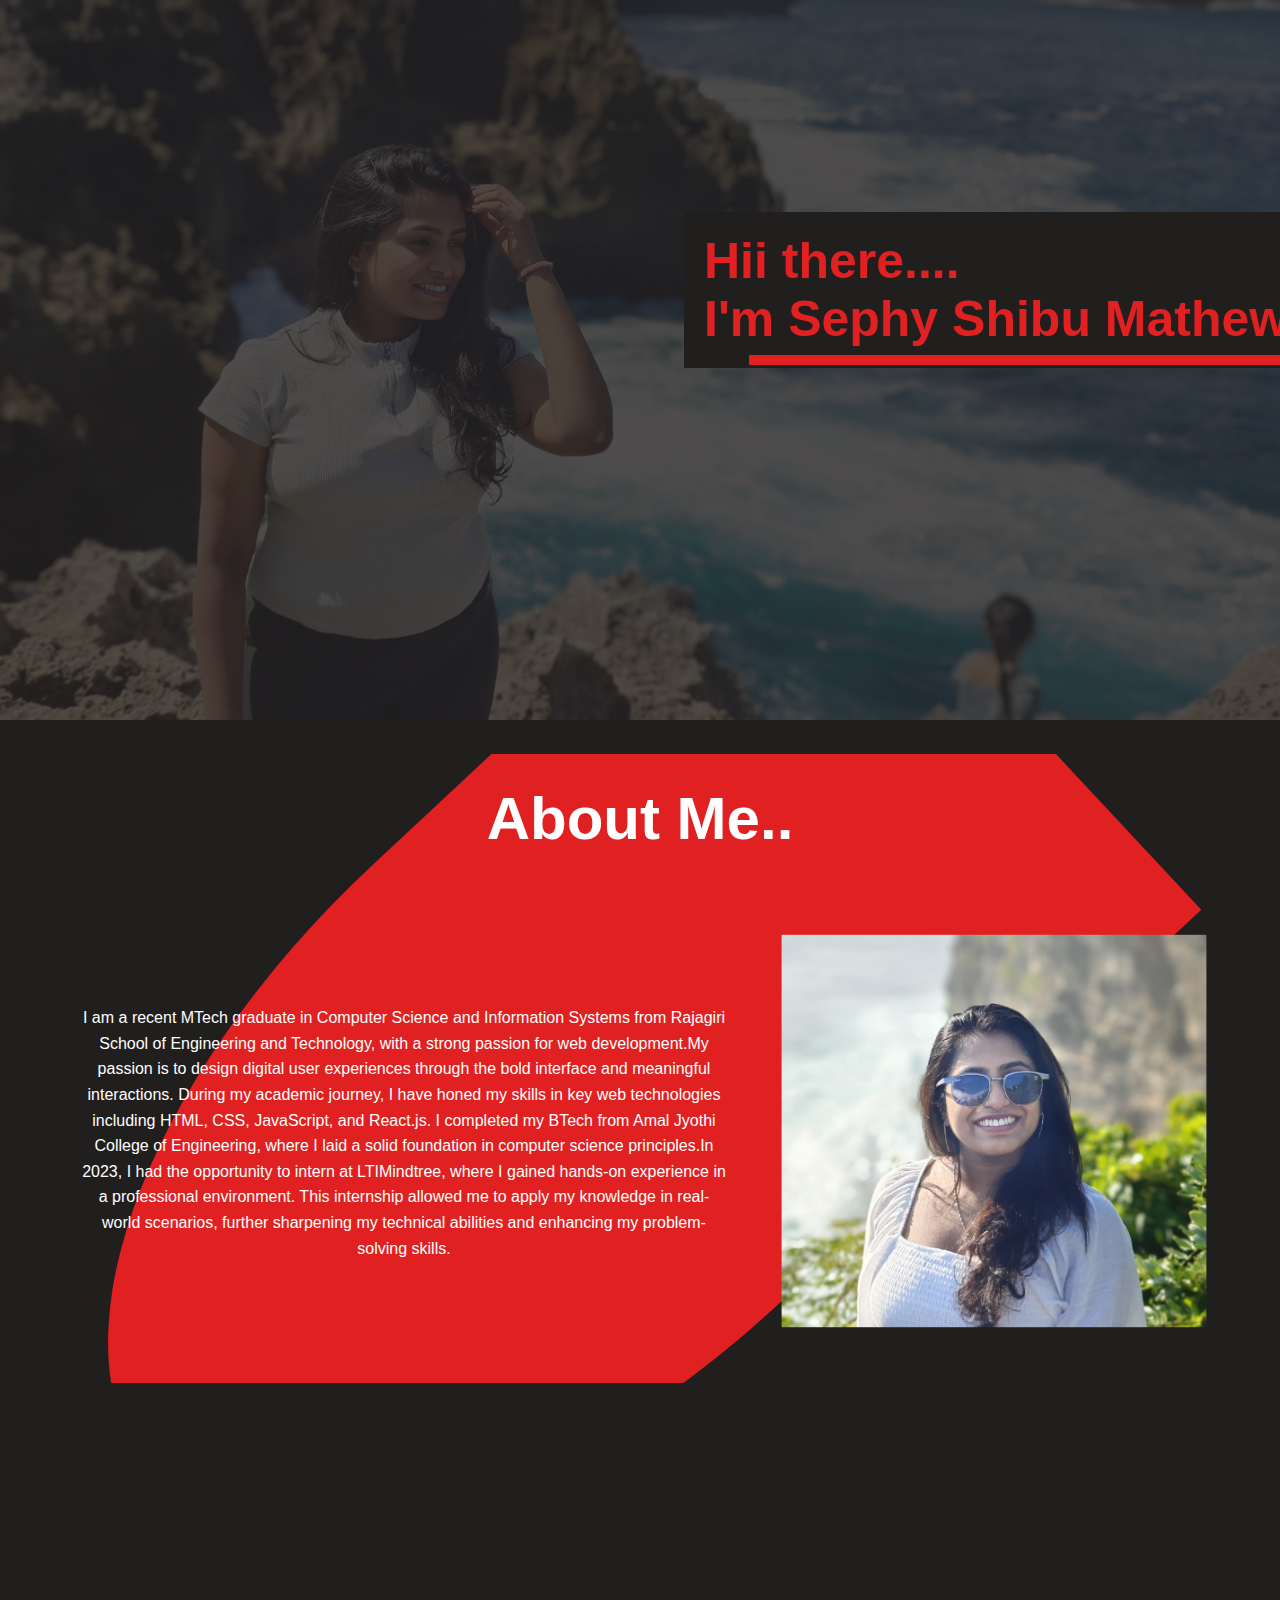
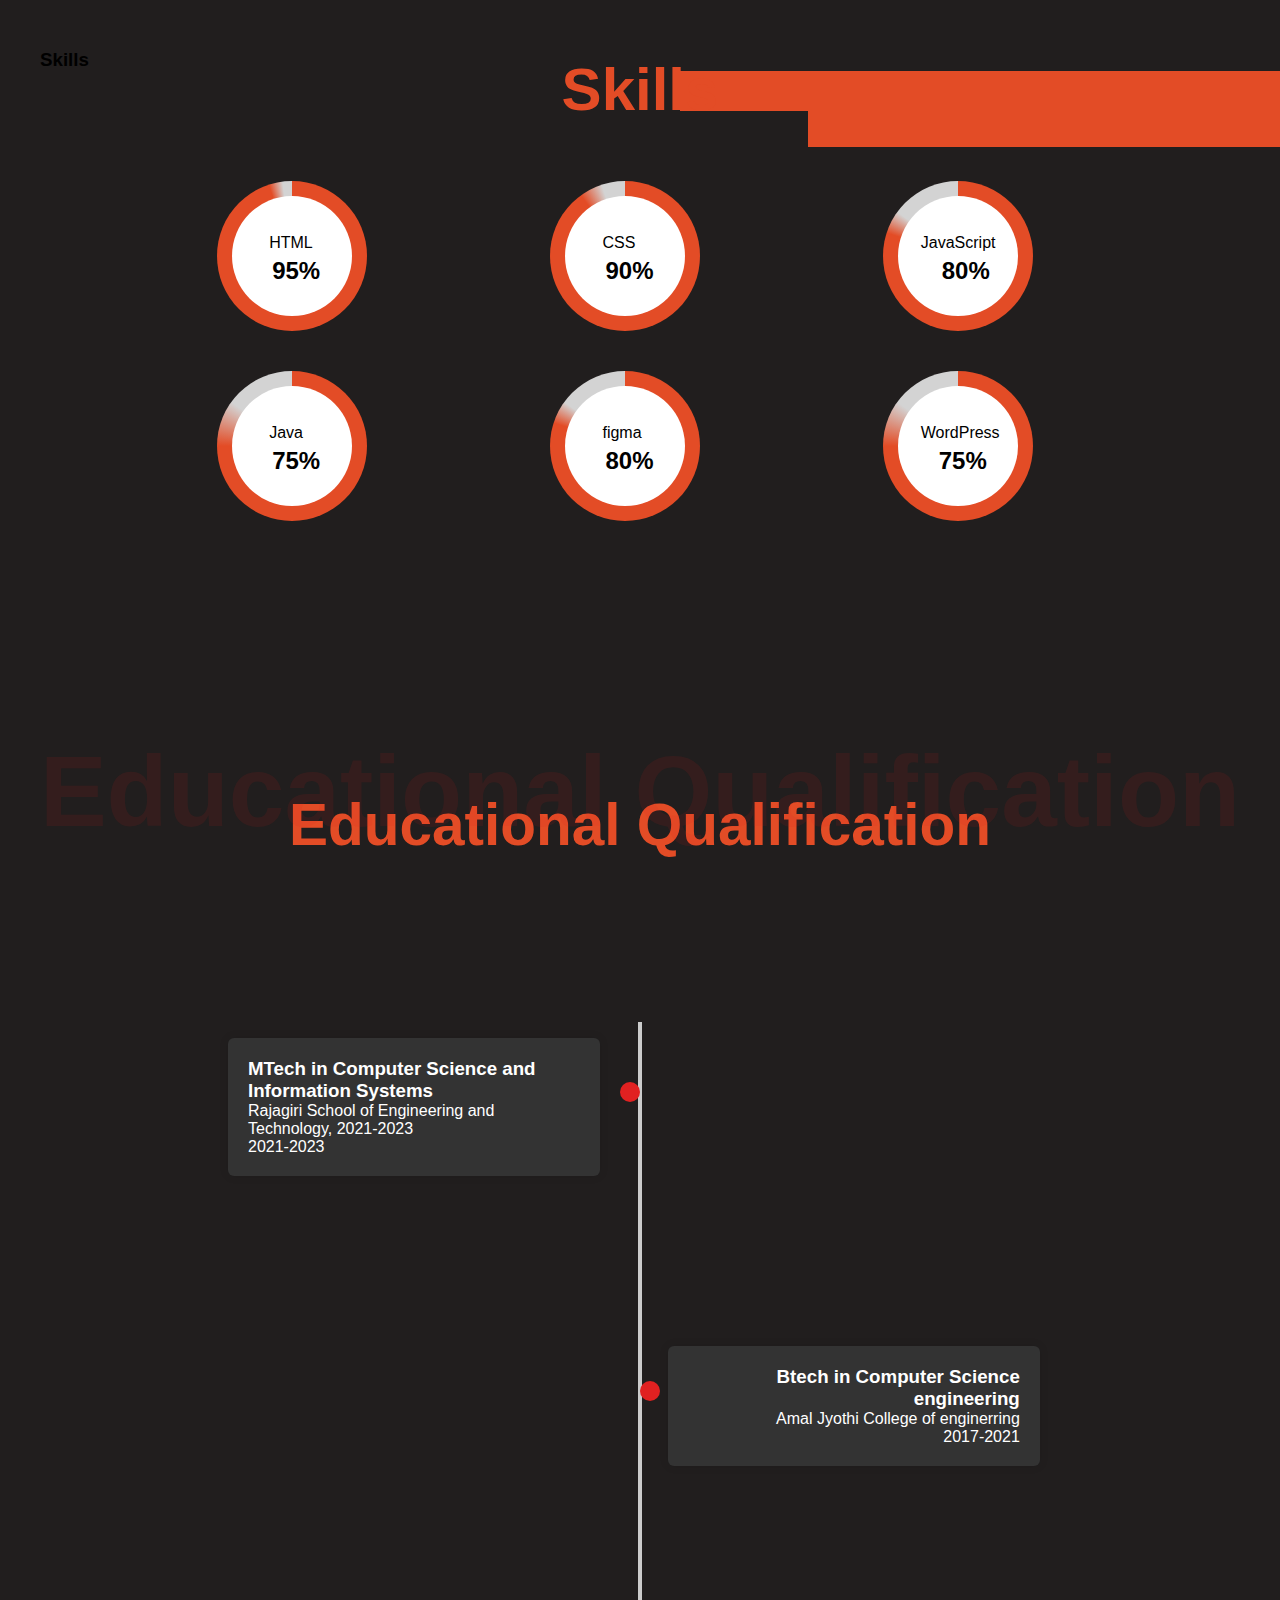
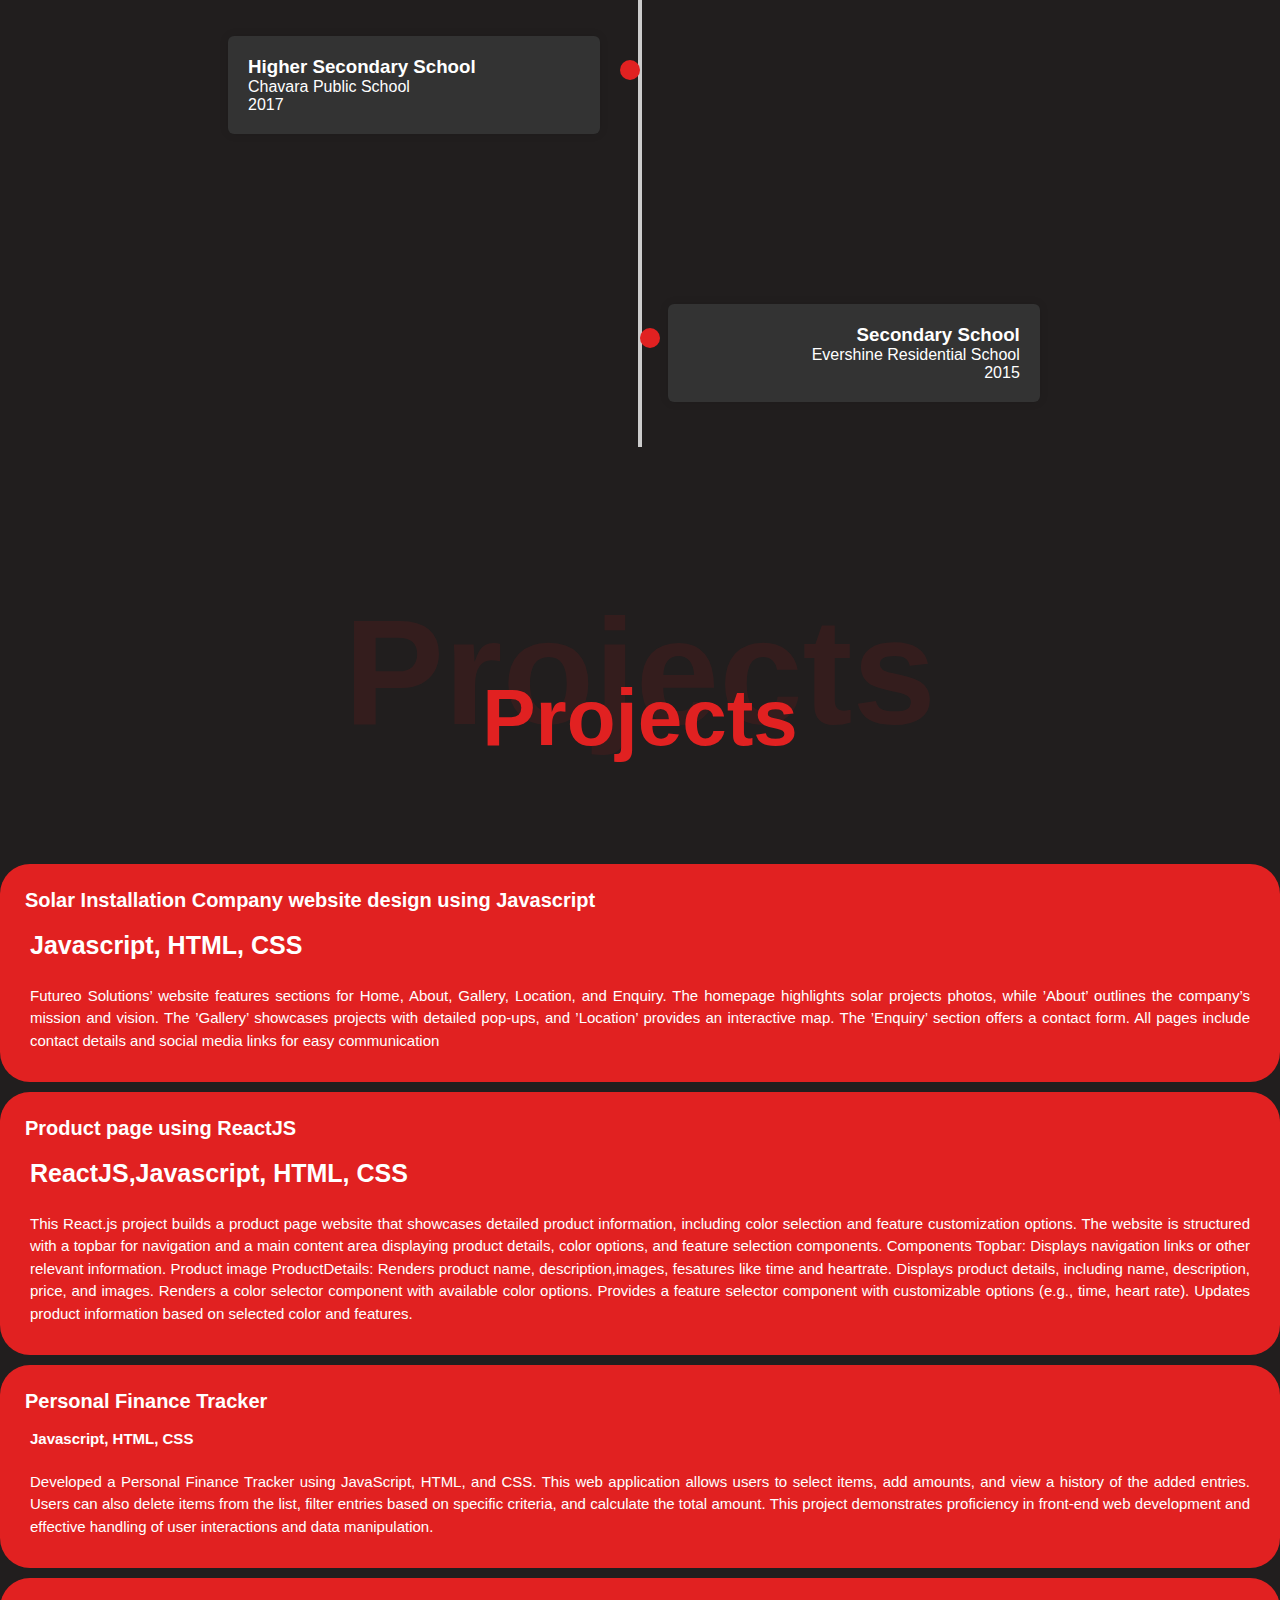
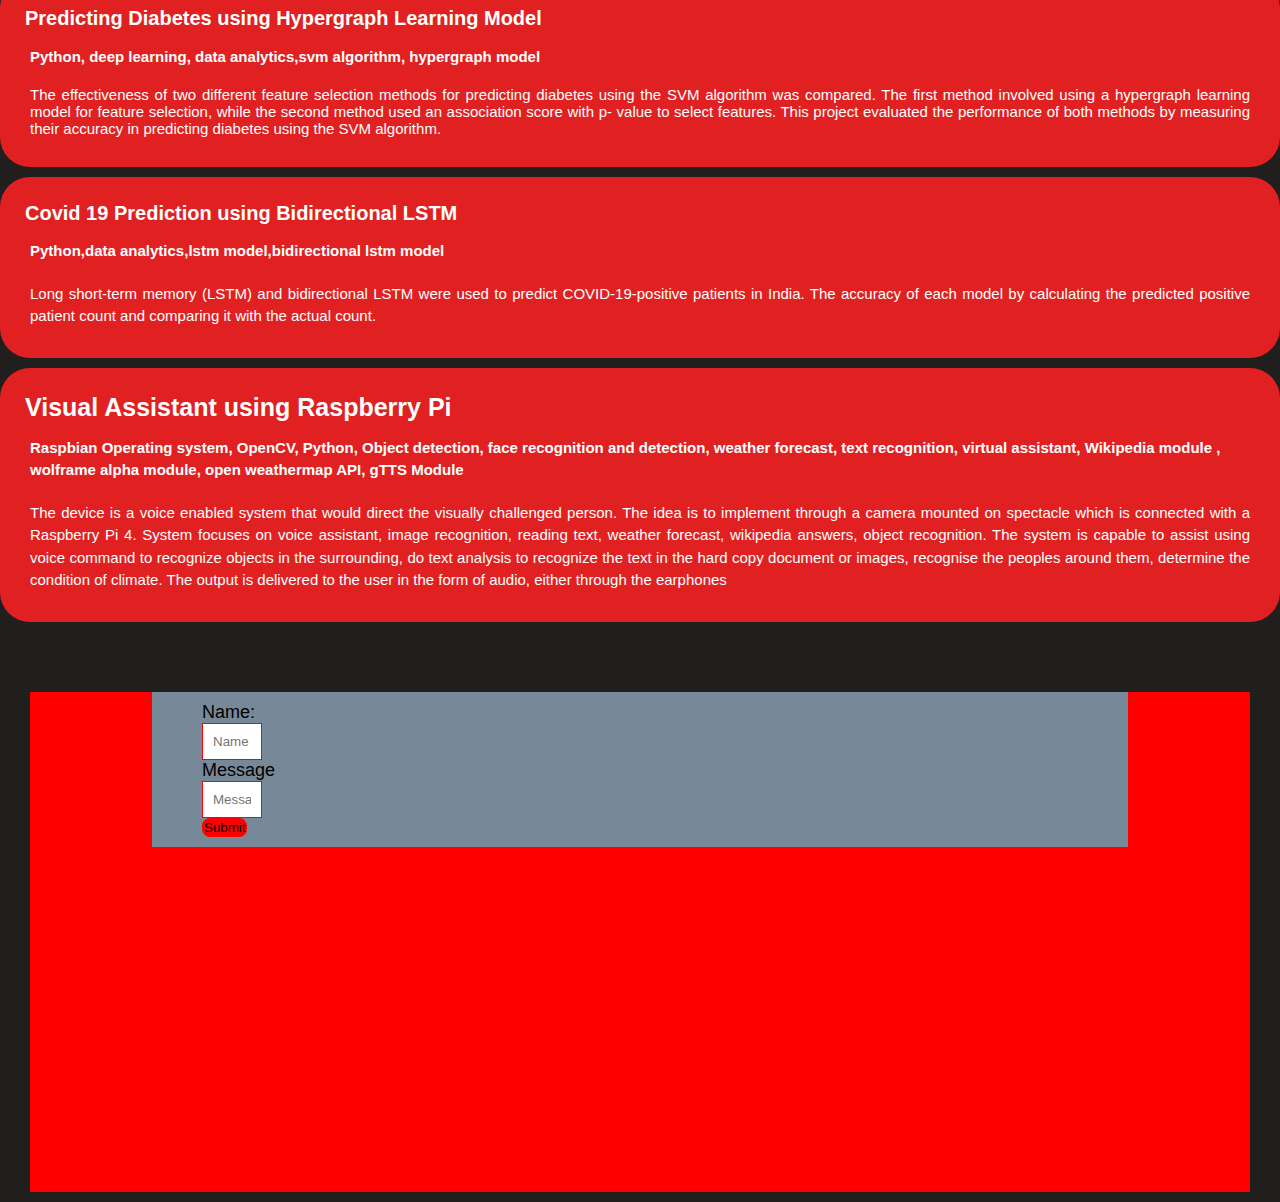
<file: index1.html>
<!doctype html>
<html>
    <head>
        <link rel="stylesheet" href="style1.css">
        <meta charset="UTF-8">
        <meta name="viewport" content="width=device-width, initial-scale=1.0">
        <title>Resume Protfolio</title>
    </head>

    <body>
        <header>
            <div class="banner">
                
                <div class="bannertext">
                    <h1 class="bannertitle">Hii there....<br>I'm Sephy Shibu Mathew</h1>
                    
                </div>
                <div class="designrect"></div>

                <div class="bannerimage">
                    <img src="landscape.jpg">
                    
                </div>
                
                
            </div>
        </header>
            
                <div class="firstpagecontainer">
                    
                    <div class="abouttitle">
                        <h1>About Me..</h1>
                    </div>

                    <div class="aboutcontainer">
                        <div class="name">
                            <p class="about">I am a recent MTech graduate in Computer Science and Information Systems from Rajagiri School of Engineering and Technology, 
                                with a strong passion for web development.My passion is to design digital user experiences through the bold interface and meaningful interactions. During my academic journey, I have honed my skills in key web technologies including HTML, CSS, JavaScript, and React.js. 
                                I completed my BTech from Amal Jyothi College of Engineering, where I laid a solid foundation in computer science principles.In 2023, I had the opportunity to intern at LTIMindtree, 
                                where I gained hands-on experience in a professional environment. This internship allowed me to apply my knowledge in real-world scenarios, further sharpening my technical abilities 
                                and enhancing my problem-solving skills.</p>
                        </div>  
                        <div class="profile">
                            <img src="crop.jpg">
                        </div> 
                    </div> 
                    <div class="halfoval">

                    </div>
                    
                </div>
                 
                
                
                <div class="skillscontent">
                    <div class="skillsheading">
                        <h1 class="background-headingskills">Skills</h1>
                        <h3>Skills</h3>
                    </div>
                    
                    <div class="rectangle1"></div>
                    <div class="rectangle2"></div>

                    <div class="skills">   
                        <div class="progress-container">
                           
                            <div class="progress-circle html">
                                <span>95%</span>
                                <p>HTML</p>
                            </div>
                        </div>
                    
                        <div class="progress-container">
                            
                            <div class="progress-circle css">
                                <span>90%</span>
                                <p>CSS</p>
                            </div>
                            
                        </div>
                    
                        
                        <div class="progress-container">
                           
                            <div class="progress-circle javascript">
                                <span>80%</span>
                                <p>JavaScript</p>
                            </div>
                            
                        </div>

                        <div class="progress-container">
                            
                            <div class="progress-circle java">
                                <span>75%</span>
                                <p>Java</p>
                            </div>
                            
                        </div>

                        <div class="progress-container">
                            
                            <div class="progress-circle figma">
                                <span>80%</span>
                                <p>figma</p>
                            </div>
                            
                        </div>

                        <div class="progress-container">
                            
                            <div class="progress-circle wordpress">
                                <span>75%</span>
                                <p>WordPress</p>
                            </div>
                            
                        </div>

                       
                    </div>
                </div>


                <div class="education-timeline">
                    <div class="eduheading">
                        <h1 class="background-headingedu">Educational Qualification</h1>
                        <h3>Educational Qualification</h3>
                    </div>
                    <div class="timeline-item right">
                        <div class="timeline-content">
                            <h3>MTech in Computer Science and Information Systems</h3>
                            <p>Rajagiri School of Engineering and Technology, 2021-2023</p>
                            <p>2021-2023</p>
                        </div>
                        <div class="circle"></div>
                    </div>
                
                    <div class="timeline-item left">
                        <div class="timeline-content">
                            <h3>Btech in Computer Science engineering</h3>
                            <p>Amal Jyothi College of enginerring</p>
                            <p>2017-2021</p>
                        </div>
                        <div class="circle"></div>
                    </div>
                
                    <div class="timeline-item right">
                        <div class="timeline-content">
                            <h3>Higher Secondary School</h3>
                            <p>Chavara Public School </p>
                            <p>2017</p>
                        </div>
                        <div class="circle"></div>
                    </div>

                    <div class="timeline-item left">
                        <div class="timeline-content">
                            <h3>Secondary School</h3>
                            <p>Evershine Residential School </p>
                            <p>2015</p>
                            
                        </div>
                        <div class="circle"></div>
                    </div>

                </div>

                <div class="Projects">
                    <h1 class="background-heading">Projects</h1>
                    <h3 class="headingproject">Projects</h3>
                    <div class="solar">
                        <h3>Solar Installation Company website design using Javascript</h3>
                        <h5>Javascript, HTML, CSS</h5>
                        <p>Futureo Solutions’ website features sections for Home, About, Gallery, Location, and Enquiry. The homepage
                            highlights solar projects photos, while ’About’ outlines the company’s mission and vision. The ’Gallery’ showcases
                            projects with detailed pop-ups, and ’Location’ provides an interactive map. The ’Enquiry’ section offers a contact
                            form. All pages include contact details and social media links for easy communication</p>
                    </div>
    
                    <div class="Reactjs">
                        <h3>Product page using ReactJS</h3>
                        <h5>ReactJS,Javascript, HTML, CSS </h5>
                        <p> This React.js project builds a product page website that showcases detailed product information, including color
                            selection and feature customization options. The website is structured with a topbar for navigation and a main
                            content area displaying product details, color options, and feature selection components. Components Topbar:
                            Displays navigation links or other relevant information. Product image ProductDetails: Renders product name,
                            description,images, fesatures like time and heartrate. Displays product details, including name, description, price,
                            and images. Renders a color selector component with available color options. Provides a feature selector component
                            with customizable options (e.g., time, heart rate). Updates product information based on selected color and
                            features.</p>
                        
                    </div>
    
                    <div class="financer">
                        <h3>Personal Finance Tracker</h3>
                        <h5>Javascript, HTML, CSS</h5>
                        <p>Developed a Personal Finance Tracker using JavaScript, HTML, and CSS. This web application allows users to
                            select items, add amounts, and view a history of the added entries. Users can also delete items from the list, filter
                            entries based on specific criteria, and calculate the total amount. This project demonstrates proficiency in front-end
                            web development and effective handling of user interactions and data manipulation.
                            </p>
                    </div>
    
                    <div class="diabetes">
                        <h3>Predicting Diabetes using Hypergraph Learning Model</h3>
                        <h5>Python, deep learning, data analytics,svm algorithm, hypergraph model</h5>
                        <p>The effectiveness of two different feature selection methods for predicting diabetes using the SVM algorithm was
                            compared. The first method involved using a hypergraph learning model for feature selection, while the second
                            method used an association score with p- value to select features. This project evaluated the performance of both
                            methods by measuring their accuracy in predicting diabetes using the SVM algorithm.
                            </p>
                    </div>

                    <div class="lstm">
                        <h3>Covid 19 Prediction using Bidirectional LSTM</h3>
                        <h5>Python,data analytics,lstm model,bidirectional lstm model</h5>
                        <p>Long short-term memory (LSTM) and bidirectional LSTM were used to predict COVID-19-positive patients in
                            India. The accuracy of each model by calculating the predicted positive patient count and comparing it with the
                            actual count.
                            </p>
                    </div>

                    <div class="pi">
                        <h3>Visual Assistant using Raspberry Pi</h3>
                        <h5>Raspbian Operating system, OpenCV, Python, Object detection, face recognition and detection, weather
                            forecast, text recognition, virtual assistant, Wikipedia module , wolframe alpha module, open weathermap API,
                            gTTS Module</h5>
                        <p>The device is a voice enabled system that would direct the visually challenged person. The idea is to implement
                            through a camera mounted on spectacle which is connected with a Raspberry Pi 4. System focuses on voice
                            assistant, image recognition, reading text, weather forecast, wikipedia answers, object recognition. The system is
                            capable to assist using voice command to recognize objects in the surrounding, do text analysis to recognize the
                            text in the hard copy document or images, recognise the peoples around them, determine the condition of climate.
                            The output is delivered to the user in the form of audio, either through the earphones
                            </p>
                    </div>
                </div>

                <div class="enquiry">

                    <div class="encontainer">
                        <form>
                            <label for="name">Name:</label>
                            <input type="text" placeholder="Name" id="name" required>
                            <label for="message">Message</label>
                            <input type="text" placeholder="Message" id="message" required>
                            <button type="submit">Submit</button>
                        </form>
                    </div>
                    
                </div>
                
                

                
    </body>
</html>
</file>
<file: style1.css>
* {
    margin: 0;
    padding: 0;
    border: none;
    box-sizing: border-box;
}
body{
        background-color:#211e1e;
        height: auto;
        font-family: sans-serif;
        width: 100%;
        overflow-x: hidden;
        
    }
/* .container{
    height: auto;
    width:100%;
    margin: 0 auto;
    position: relative;
    padding: 30px 20px;
    overflow: hidden;
} */
header{
    height:100%;
    width:100%;
    position: relative;
}
.banner{
    position: relative;
   
    width: 100%;
   
    height: auto;
    margin: 0 auto;
}

.bannerimage img{
    opacity: 0.2;
    width:100%;
    height:auto;
    position: relative;
    
}

.bannertext {
    position: absolute;
    top: 40%;
    left: 80%;
    transform: translate(-50%, -50%); /* Center the banner text */
    z-index: 2;
    width: 100%;
    overflow: hidden;
    background-color: #211e1e;
    max-width:680px;
    padding: 20px;
    /* border-radius: 20px; */
    
  }
  

.bannertitle  {
    color: rgb(225, 33, 33);
    font-size: 50px;
    text-align: left;
    opacity: 1;
    
  }

.designrect {
    position: absolute;
    top: 49%; 
    left: 58.5%;
    z-index: 2;
    padding: 5px;
    background-color:rgb(225, 33, 33); 
    color: #333;
    max-width: 680px;
    width: 100%; 
    /* border-radius: 20px; */
    
}

.bannerimage{
    z-index: 1;
    position: relative;
    overflow: hidden;
}

.firstpagecontainer{


    position: relative;
    display: block;
    justify-content: center; /* Centers the content horizontally */
    align-items: center; /* Centers the content vertically */
    margin-top: 30px;
    text-align: center; /* Centers text content */
    padding: 30px 50px ;
    z-index: 2;
    overflow: hidden;
    /* margin: 20px 30px; */
    /* background-color: pink; */
}
 .halfoval {
    
        position: absolute;
        bottom:0; /* Position the oval at the bottom */
        left: 0; /* Position the oval at the left */
        width: 90%; /* Adjust width as needed */
        height: 95%; /* Adjust height to ensure the shape fits perfectly */
        background-color: rgb(225, 33, 33);
        border-radius: 100% 0 0 100%; /* Creates a half-oval shape with the curve facing left */
        z-index: -1; /* Ensure it lies below the content */
        transform: rotate(-43deg); /* Rotate the oval to make it diagonal */
        
}

.abouttitle{
    
    color: white;
    position: relative;
    margin-bottom: 60px;
   
}
.abouttitle h1{
    font-size: 60px;
}

.aboutcontainer{
    
    display: flex;
    justify-content: space-between;
    align-items: center;
    

}
.name{
    padding: 20px 30px;
    width: 60%;
    justify-content: center;
    align-items: center;
    
}
.name p{
    color: white;
    line-height: 1.6;
    text-align: center;
}
.profile{
    width: 40%;
    
   
}
.profile img{
    width: 100%;
    transform: scale(0.9);
}
.skillscontent{
    display: block;
    justify-content: center;
    align-items: center;
    padding: 10px 20px;
    margin: 20px 20px;
    height: auto;
    margin-top: 20%;
   
}
.skillsheading h1{
    margin-bottom: 95px;
    color: #e34c26;
    text-align: center;
    margin-top: 40px;
    font-size: 60px;
}
.background-headingskills {
    font-size: 100px;
    color: rgba(225, 33, 33, 0.1); /* Set opacity for the background heading */
    position: absolute;
    top:80;
    left: 50%;
    transform: translate(-50%, -50%);
    z-index: 1;
    white-space: nowrap;
    pointer-events: none; 
}
.rectangle1{
    position: absolute;
    
    padding: 20px 30px;
    background-color: #e34c26;
    width: 100%;
    margin-left: 60%;
    margin-top:2.8%;
}
.rectangle2{
    position: absolute;
    padding: 20px 30px;
    background-color: #e34c26;
    width: 100%;
    margin-left: 50%;
    
}
.skills{
    position: relative;
    display: flex;
    justify-content: space-between;
    align-items: center;
    padding: 90px 100px;
    flex-wrap: wrap;
    
    
}
.progress-container {
    text-align: center;
    width: 30%;
    display: block;
    justify-content: center;
    align-items: center;
    margin: 0 auto;
}
/* .progress-container p{

    display: flex;
    justify-content: center;
    align-items: center;
    text-align: center;
} */
.progress-circle {
    width: 150px;
    height: 150px;
    background-color: lightgray;
    border-radius: 50%;
    position: relative;
}
.progress-circle span {
    position: absolute;
    top: 50%;
    left: 50%;
    transform: translate(-50%, -50%);
    font-size: 24px;
    font-weight: bold;
}
.progress-circle:before { /* it make white circle */
    content: "";
    position: absolute;
    top: 50%;
    left: 50%;
    width: 120px;
    height: 120px;
    background-color: white;
    border-radius: 50%;
    transform: translate(-50%, -50%);
    z-index: 1;
}
.progress-circle.html {
    background-image: conic-gradient(#e34c26 0% 95%, lightgray 98% 100%);
    margin-bottom: 80px;
    margin: 20px 60px;
}
.progress-circle.html p{
    position: absolute;
    top:35%;
    z-index: 1;
    left: 35%;
}
.progress-circle.html span{
    position: absolute;
    top:60%;
    z-index: 1;
    left: 53%;
}
.progress-circle.css {
    background-image: conic-gradient(#e34c26 0% 90%, lightgray 95% 100%);
    margin-bottom: 80px;
    margin: 20px 60px;
}
.progress-circle.css p{
    position: absolute;
    top:35%;
    z-index: 1;
    left: 35%;
}
.progress-circle.css span{
    position: absolute;
    top:60%;
    z-index: 1;
    left: 53%;
}
.progress-circle.javascript {
    background-image: conic-gradient(#e34c26 0% 80%, lightgray 85% 100%);
    
    margin-bottom: 80px;
    margin: 20px 60px;
}
.progress-circle.javascript p{
    position: absolute;
    top:35%;
    z-index: 1;
    left: 25%;
}
.progress-circle.javascript span{
    position: absolute;
    top:60%;
    z-index: 1;
    left: 55%;
}
.progress-circle.java {
    background-image: conic-gradient(#e34c26 0% 75%, lightgray 85% 100%);
    margin-bottom: 80px;
    margin: 20px 60px;
}
.progress-circle.java p{
    position: absolute;
    top:35%;
    z-index: 1;
    left: 35%;
}
.progress-circle.java span{
    position: absolute;
    top:60%;
    z-index: 1;
    left: 53%;
}
.progress-circle.figma {
    background-image: conic-gradient(#e34c26 0% 80%, lightgray 85% 100%);
    margin-bottom: 80px;
    margin: 20px 60px;
}
.progress-circle.figma p{
    position: absolute;
    top:35%;
    z-index: 1;
    left: 35%;
}
.progress-circle.figma span{
    position: absolute;
    top:60%;
    z-index: 1;
    left: 53%;
}
.progress-circle.wordpress {
    background-image: conic-gradient(#e34c26 0% 75%, lightgray 85% 100%);
    margin-bottom: 80px;
    margin: 20px 60px;
}
.progress-circle.wordpress p{
    position: absolute;
    top:35%;
    z-index: 1;
    left: 25%;
}
.progress-circle.wordpress span{
    position: absolute;
    top:60%;
    z-index: 1;
    left: 53%;
}

.education-timeline {
    position: relative;
    margin: 50px 0;
    width: 80%;
    margin: 50px auto;
    
    
}
.eduheading {
    margin-bottom:80px;
    color: #e34c26;
    text-align: center;
   margin-top: 150px;
    font-size:50px;
    
    position: relative;
}
.background-headingedu {
    font-size: 100px;
    color: rgba(225, 33, 33, 0.1); /* Set opacity for the background heading */
    position: absolute;
    top:80;
    left: 50%;
    transform: translate(-50%, -50%);
    z-index: 1;
    white-space: nowrap;
    pointer-events: none; /* Ensures the background text doesn't interfere with other elements */
}
.timeline-item {
    position: relative;
    width: 50%;
    padding: 20px;
    box-sizing: border-box;
    
}
.timeline-item .circle {
    position: absolute;
    width: 20px;
    height: 20px;
    background-color: #e12121;
    border-radius: 50%;
    top: 50%;
    transform: translateY(-50%);
    z-index: 1;
}
.timeline-item.right {
    left: 50%;
    padding-left: 40px;
}
.timeline-item.left {
    left: 0;
    padding-right: 40px;
    text-align: right;
}
.timeline-item.right .circle {
    left: -20px; /* Place circle on the left of right-aligned item */
}
.timeline-item.left .circle {
    right: -20px; 
}
.timeline-item.right .timeline-content {
    left: -100%; /* Shift content to the left */
}

.timeline-item.left .timeline-content {
    right: -115%;
}
.timeline-content {
    background-color: #333;
    padding: 20px;
    color: white;
    border-radius: 6px;
    position: relative;
    z-index: 2;
    box-shadow: 0 0 10px rgba(0,0,0,0.1);
    margin-right: 80px;
    margin-bottom: 50px;
    margin-top: 80px;
}

.education-timeline::before {
    content: '';
    position: absolute;
    top: 18%;
    left: 50%;
    width: 4px;
    height: 80%;
    background-color: #ccc;
    transform: translateX(-50%);
}

.projects{
    margin-top: 10%;
    box-sizing: border-box;
    height: auto;
    position: relative;
    text-align: center;
}
.background-heading {
    font-size: 150px;
    color: rgba(225, 33, 33, 0.1); /* Set opacity for the background heading */
    position: absolute;
    top:80;
    left: 50%;
    transform: translate(-50%, -50%);
    z-index: 1;
    white-space: nowrap;
    pointer-events: none; /* Ensures the background text doesn't interfere with other elements */
}
.headingproject{
    font-size: 80px;
    color: #e12121;
    position: relative;
    z-index: 2;
    padding-bottom: 50px;
    text-align: center;
    margin-bottom: 50px;
    margin-top: 200px;
}
.solar{
    background-color:  #e12121;
    border-radius: 30px;
    padding: 20px;
    height: auto;
    margin-bottom: 10px;
}
.solar h3{
    color: white;
    font-size: 20px;
    padding: 5px;
    
}
.solar h5{
    color: white;
    font-size:25px;
    padding: 10px;
    line-height: 1.5;
}
.solar p{
    color: white;
    font-size: 15px;
    padding: 10px;
    text-align: justify;
    line-height: 1.5;
}

.Reactjs{
    background-color:  #e12121;
    border-radius: 30px;
    padding: 20px;
    height: auto;
    margin-bottom: 10px;
}
.Reactjs h3{
    color: white;
    font-size: 20px;
    padding: 5px;
    
}
.Reactjs h5{
    color: white;
    font-size: 25px;
    padding: 10px;
    line-height:1.5;
}
.Reactjs p{
    color: white;
    font-size: 15px;
    padding: 10px;
    text-align: justify;
    line-height: 1.5;
}
.financer{
    background-color: #e12121;
    border-radius: 30px;
    padding: 20px;
    height: auto;
    margin-bottom: 10px;
}
.financer h3{
    color: white;
    font-size: 20px;
    padding: 5px;
    
}
.financer h5{
    color: white;
    font-size: 15px;
    padding: 10px;
    line-height: 1.5;
}

.financer p{
    color: white;
    font-size: 15px;
    padding: 10px;
    text-align: justify;
    line-height: 1.5;
}
.diabetes{
    background-color: #e12121;
    border-radius: 30px;
    padding: 20px;
    height: auto;
    margin-bottom: 10px;
}
.diabetes h3{
    color: white;
    font-size: 20px;
    padding: 5px;
    line-height: 1.5;
    
}
.diabetes h5{
    color: white;
    font-size: 15px;
    padding: 10px;
    line-height: 1.2;
}


.diabetes p{
    color: white;
    font-size: 15px;
    padding: 10px;
    text-align: justify;
}
.lstm{
    background-color:#e12121;
    border-radius: 30px;
    padding: 20px;
    height: auto;
    margin-bottom: 10px;
}
.lstm h3{
    color: white;
    font-size: 20px;
    padding: 5px;
    
}
.lstm h5{
    color: white;
    font-size: 15px;
    padding: 10px;
    line-height: 1.5;
}


.lstm p{
    color: white;
    font-size: 15px;
    padding: 10px;
    text-align: justify;
    line-height: 1.5;
}
.pi{
    background-color:#e12121;
    border-radius: 30px;
    padding: 20px;
    height: auto;
    margin-bottom: 10px;
}
.pi h3{
    color: white;
    font-size: 25px;
    padding: 5px;
    
}
.pi h5{
    color: white;
    font-size: 15px;
    padding: 10px;
    line-height: 1.5;
}

.pi p{
    color: white;
    font-size: 15px;
    padding: 10px;
    text-align: justify;
    line-height:1.5;
}
.enquiry{
    padding:10px 30px;
    
}
.encontainer{
    background-color: red;
    height: 500px;
    margin-top:50px;
}
form{
    padding: 10px 50px;
    background-color: lightslategray;
    margin: 10px auto;
    
    width: 80%;

}
label{
    display: block;
    font-size: 18px;
}
input[type="text"]{
    width: 60px;
    border: 1px solid red;
    padding: 10px;
}
button{
    display: block;
    background-color: red;
    border: 2px solid red;
    border-radius: 8px;
}
</file>
